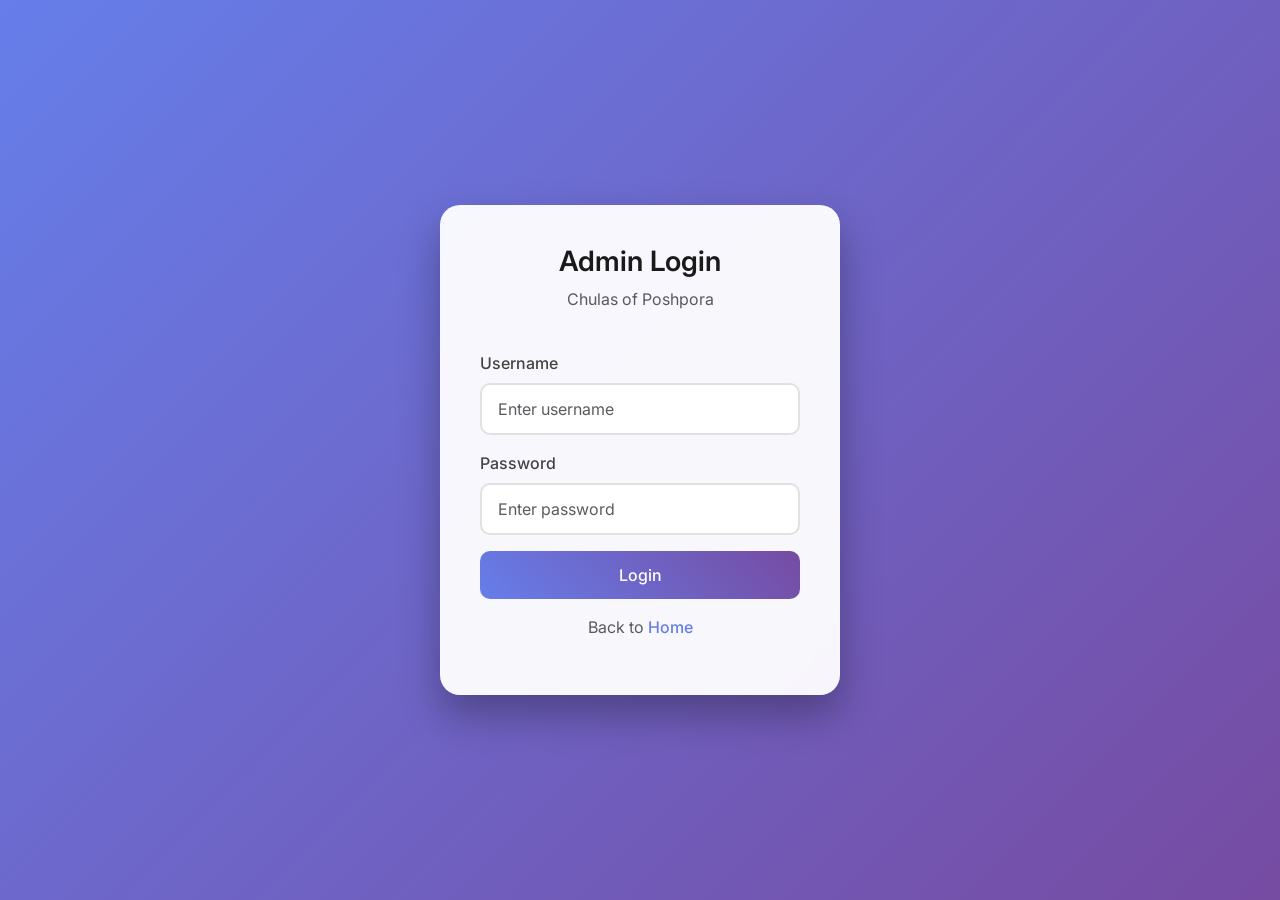
<file: templates/login.html>
<!DOCTYPE html>
<html lang="en">
<head>
  <meta charset="UTF-8">
  <title>Admin Login - Chulas of Poshpora</title>
  <link href="https://cdn.jsdelivr.net/npm/bootstrap@5.3.3/dist/css/bootstrap.min.css" rel="stylesheet">
  <link href="https://fonts.googleapis.com/css2?family=Inter:wght@300;400;500;600&display=swap" rel="stylesheet">
  <style>
  body {
    background: linear-gradient(135deg, #667eea 0%, #764ba2 100%);
    display: flex;
    align-items: center;
    justify-content: center;
    height: 100vh;
    margin: 0;
    font-family: 'Inter', sans-serif;
  }
  
  .login-card {
    width: 100%;
    max-width: 400px;
    padding: 2.5rem;
    border-radius: 20px;
    background-color: rgba(255, 255, 255, 0.95);
    box-shadow: 0 20px 40px rgba(0,0,0,0.3);
    backdrop-filter: blur(10px);
    transform: translateY(0);
    transition: all 0.3s ease;
  }

  .login-card:hover {
    transform: translateY(-5px);
    box-shadow: 0 25px 50px rgba(0,0,0,0.4);
  }

  .login-header {
    text-align: center;
    margin-bottom: 2.5rem;
  }

  .login-header h3 {
    color: #1a1a1a;
    font-weight: 600;
    font-size: 1.75rem;
    margin-bottom: 0.5rem;
  }

  .login-header p {
    color: #666;
    font-size: 1rem;
  }

  .form-control {
    padding: 0.75rem 1rem;
    border: 2px solid #e1e1e1;
    border-radius: 10px;
    transition: all 0.3s ease;
  }

  .form-control:focus {
    border-color: #667eea;
    box-shadow: 0 0 0 4px rgba(102, 126, 234, 0.15);
  }

  .form-label {
    font-weight: 500;
    color: #444;
    margin-bottom: 0.5rem;
  }

  .btn-primary {
    background: linear-gradient(45deg, #667eea, #764ba2);
    border: none;
    padding: 0.75rem;
    font-weight: 500;
    border-radius: 10px;
    transition: all 0.3s ease;
  }

  .btn-primary:hover {
    background: linear-gradient(45deg, #5a67d8, #6b46a3);
    transform: translateY(-2px);
    box-shadow: 0 5px 15px rgba(102, 126, 234, 0.4);
  }

  #errorMsg {
    display: none;
    border-radius: 10px;
    padding: 1rem;
    margin-bottom: 1.5rem;
    border: none;
    background-color: #fee2e2;
    color: #dc2626;
  }

  .text-center a {
    color: #667eea;
    font-weight: 500;
    transition: color 0.3s ease;
  }

  .text-center a:hover {
    color: #764ba2;
  }
</style>
</head>
<body>

  <div class="login-card">
    <div class="login-header">
      <h3>Admin Login</h3>
      <p class="text-muted">Chulas of Poshpora</p>
    </div>

    <div id="errorMsg" class="alert alert-danger"></div>

    <form id="loginForm">
      <div class="mb-3">
        <label for="username" class="form-label">Username</label>
        <input type="text" id="username" class="form-control" placeholder="Enter username" required>
      </div>
      <div class="mb-3">
        <label for="password" class="form-label">Password</label>
        <input type="password" id="password" class="form-control" placeholder="Enter password" required>
      </div>
      <button type="submit" class="btn btn-primary w-100 mb-3">
        <span id="loginBtnText">Login</span>
        <span id="loginSpinner" class="spinner-border spinner-border-sm d-none" role="status"></span>
      </button>
    </form>
    
    <p class="text-center text-muted">
      Back to <a href="/" class="text-decoration-none">Home</a>
    </p>
  </div>

  <script>
    document.getElementById("loginForm").addEventListener("submit", async function(e) {
      e.preventDefault();

      const username = document.getElementById("username").value.trim();
      const password = document.getElementById("password").value.trim();
      const errorMsg = document.getElementById("errorMsg");
      const loginBtnText = document.getElementById("loginBtnText");
      const loginSpinner = document.getElementById("loginSpinner");

      // Validation
      if (!username || !password) {
        errorMsg.textContent = "Please enter both username and password";
        errorMsg.style.display = "block";
        return;
      }

      // Show loading state
      loginBtnText.classList.add("d-none");
      loginSpinner.classList.remove("d-none");
      errorMsg.style.display = "none";

      try {
        const response = await fetch("/login", {
          method: "POST",
          headers: {
            "Content-Type": "application/json"
          },
          body: JSON.stringify({ username, password })
        });

        const data = await response.json();

        if (response.ok && data.success) {
          // Success - redirect to home
          window.location.href = "/";
        } else {
          // Error - show message
          errorMsg.textContent = data.error || "Invalid credentials";
          errorMsg.style.display = "block";
        }
      } catch (err) {
        console.error("Login error:", err);
        errorMsg.textContent = "Server error. Please try again.";
        errorMsg.style.display = "block";
      } finally {
        // Reset loading state
        loginBtnText.classList.remove("d-none");
        loginSpinner.classList.add("d-none");
      }
    });

    // Clear error message when user starts typing
    document.getElementById("username").addEventListener("input", function() {
      document.getElementById("errorMsg").style.display = "none";
    });

    document.getElementById("password").addEventListener("input", function() {
      document.getElementById("errorMsg").style.display = "none";
    });
  </script>

</body>
</html>
</file>
